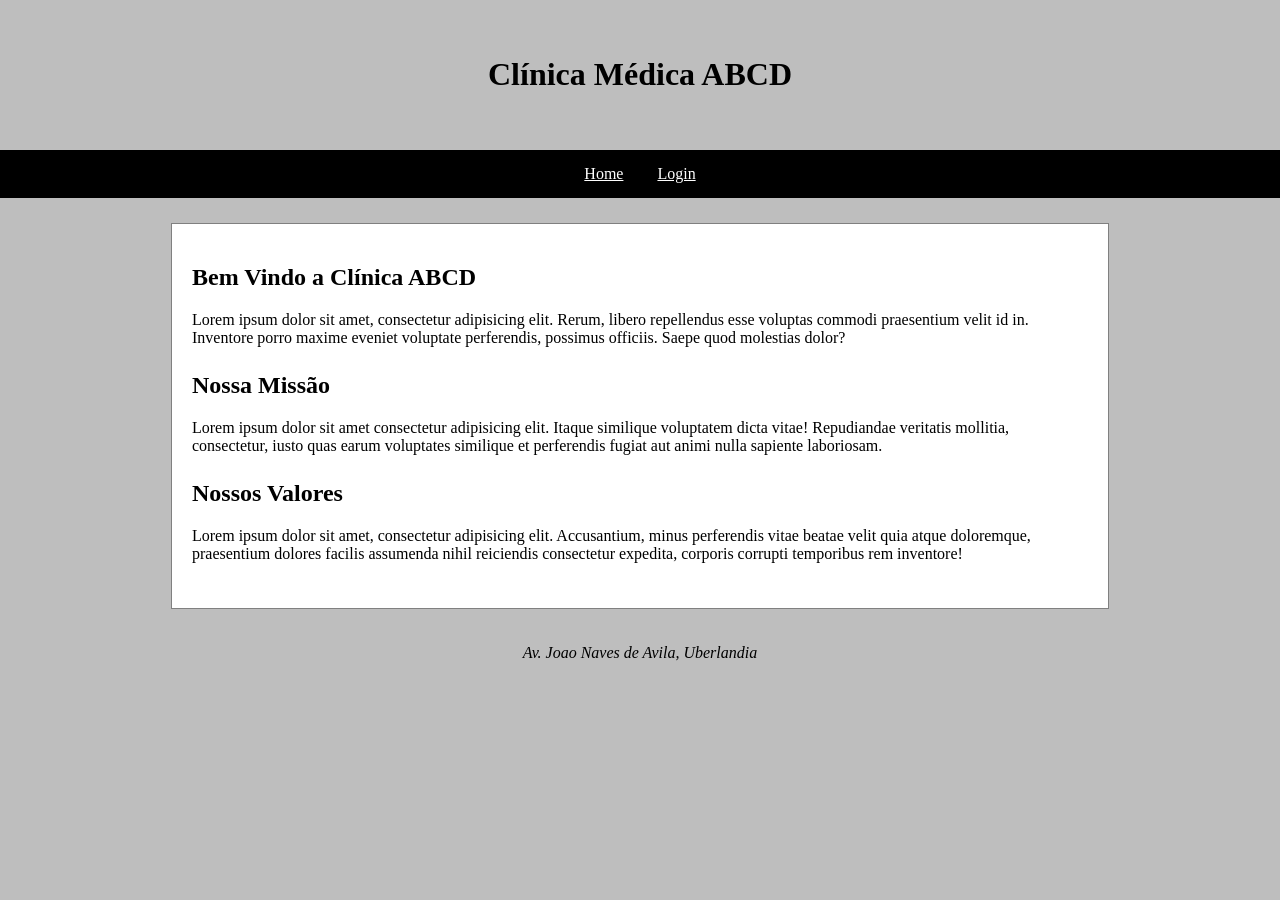
<file: index.html>
<!DOCTYPE html>
<html lang="pt-BR">
<head>
  <meta charset="UTF-8">
  <meta name="viewport" content="width=device-width, initial-scale=1.0">
  <link rel="stylesheet" href="./css/home.css">
    <title>DW2</title>
</head>
<body>
    <header>
        <h1>Clínica Médica ABCD</h1>
    </header>

    <nav>
        <ul>
            <li><a href="./index.html">Home</a></li>
            <li><a href="./login.html">Login</a></li>
        </ul>
    </nav>

    <main>
        <section>
            <h2>Bem Vindo a Clínica ABCD</h2>
            <p>Lorem ipsum dolor sit amet, consectetur adipisicing elit. Rerum, libero repellendus esse voluptas commodi praesentium velit id in. Inventore porro maxime eveniet voluptate perferendis, possimus officiis. Saepe quod molestias dolor?</p>
        </section>

        <section>
            <h2>Nossa Missão</h2>
            <p>Lorem ipsum dolor sit amet consectetur adipisicing elit. Itaque similique voluptatem dicta vitae! Repudiandae veritatis mollitia, consectetur, iusto quas earum voluptates similique et perferendis fugiat aut animi nulla sapiente laboriosam.</p>
        </section>

        <section>
            <h2>Nossos Valores</h2>
            <p>Lorem ipsum dolor sit amet, consectetur adipisicing elit. Accusantium, minus perferendis vitae beatae velit quia atque doloremque, praesentium dolores facilis assumenda nihil reiciendis consectetur expedita, corporis corrupti temporibus rem inventore!</p>
        </section>
     </main>

    <footer>
        <address>Av. Joao Naves de Avila, Uberlandia</address>
    </footer>
   
</body>
</html>
</file>
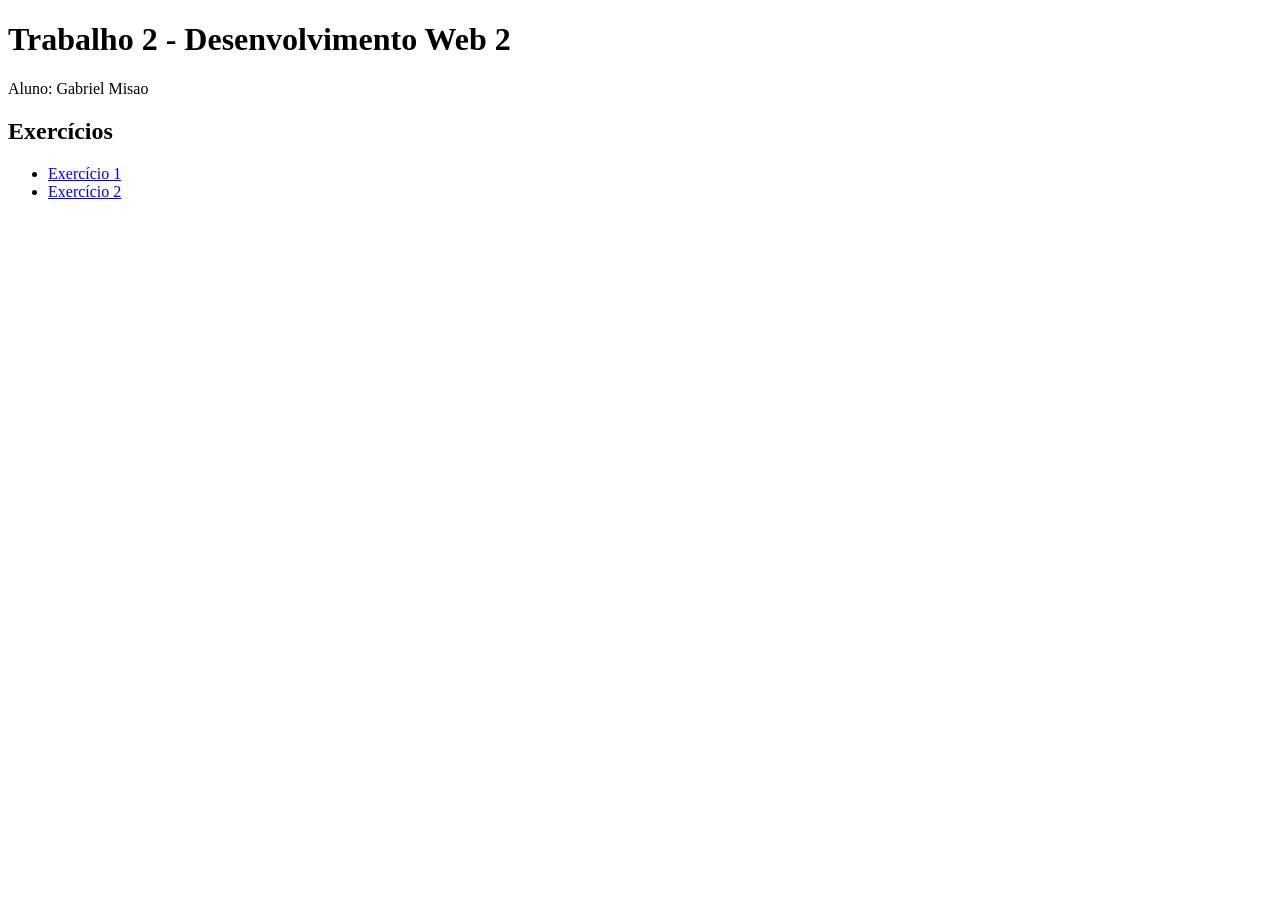
<file: trab2/index.html>
<!DOCTYPE html>
<html lang="pt-BR">
<head>
  <meta charset="UTF-8">
  <meta name="viewport" content="width=device-width, initial-scale=1.0">
  <title>Trabalho 2</title>
</head>
<body>
  <h1>Trabalho 2 - Desenvolvimento Web 2</h1>

  <p>Aluno: Gabriel Misao</p>

  <h2>Exercícios</h2>

  <ul>
    <li><a href="./ex1/index.html">Exercício 1</a></li>
    <li><a href="./ex2/index.html">Exercício 2</a></li>
  </ul>
</body>
</html>
</file>
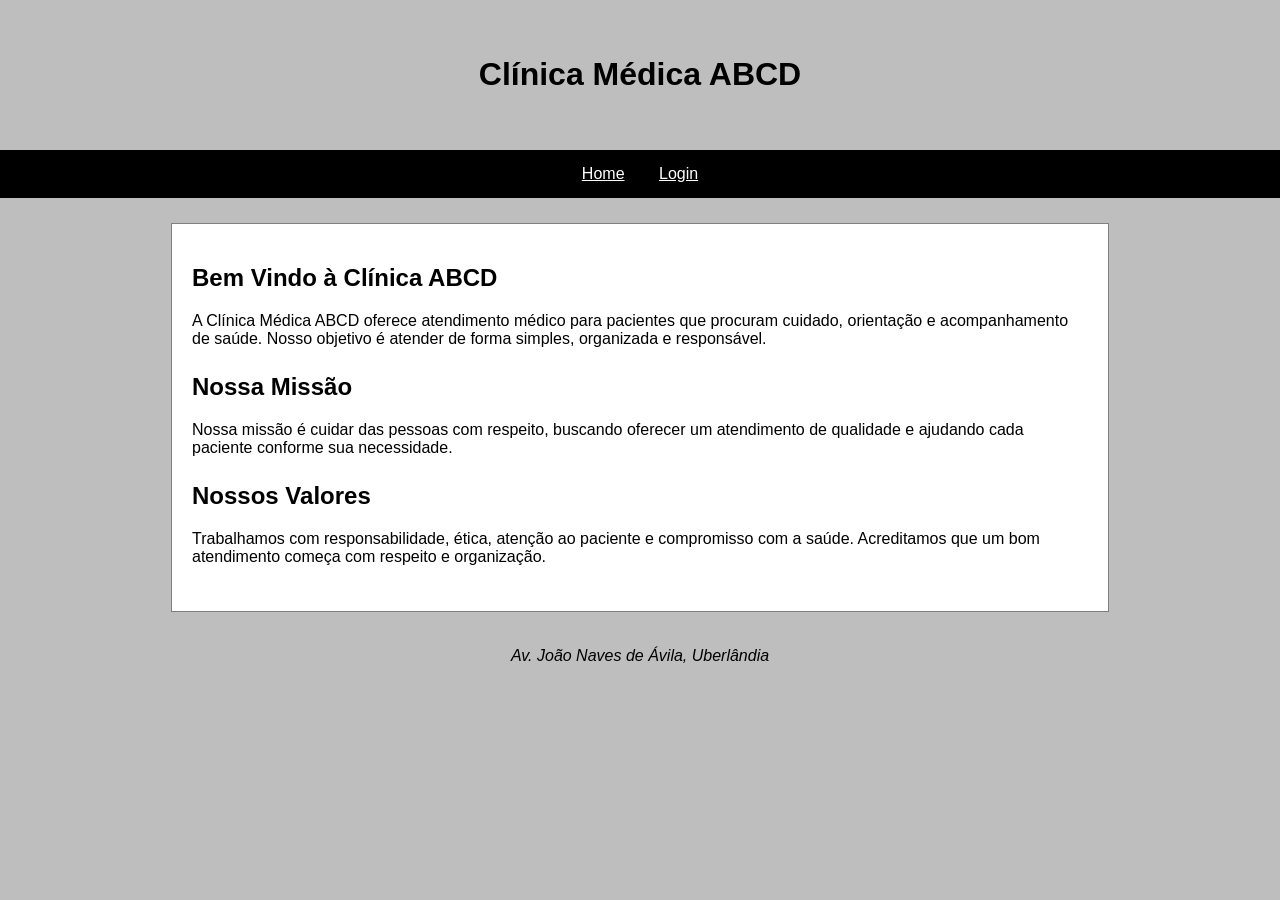
<file: trab2/ex1/index.html>
<!DOCTYPE html>
<html lang="pt-BR">
<head>
  <meta charset="UTF-8">
  <meta name="viewport" content="width=device-width, initial-scale=1.0">
  <link rel="stylesheet" href="./css/home.css">
  <title>Clínica Médica ABCD</title>
</head>
<body>
  <header>
    <h1>Clínica Médica ABCD</h1>
  </header>

  <nav>
    <ul>
      <li><a href="./index.html">Home</a></li>
      <li><a href="./login.html">Login</a></li>
    </ul>
  </nav>

  <main>
    <section>
      <h2>Bem Vindo à Clínica ABCD</h2>
      <p>
        A Clínica Médica ABCD oferece atendimento médico para pacientes que
        procuram cuidado, orientação e acompanhamento de saúde. Nosso objetivo
        é atender de forma simples, organizada e responsável.
      </p>
    </section>

    <section>
      <h2>Nossa Missão</h2>
      <p>
        Nossa missão é cuidar das pessoas com respeito, buscando oferecer um
        atendimento de qualidade e ajudando cada paciente conforme sua
        necessidade.
      </p>
    </section>

    <section>
      <h2>Nossos Valores</h2>
      <p>
        Trabalhamos com responsabilidade, ética, atenção ao paciente e
        compromisso com a saúde. Acreditamos que um bom atendimento começa com
        respeito e organização.
      </p>
    </section>
  </main>

  <footer>
    <address>Av. João Naves de Ávila, Uberlândia</address>
  </footer>
</body>
</html>
</file>
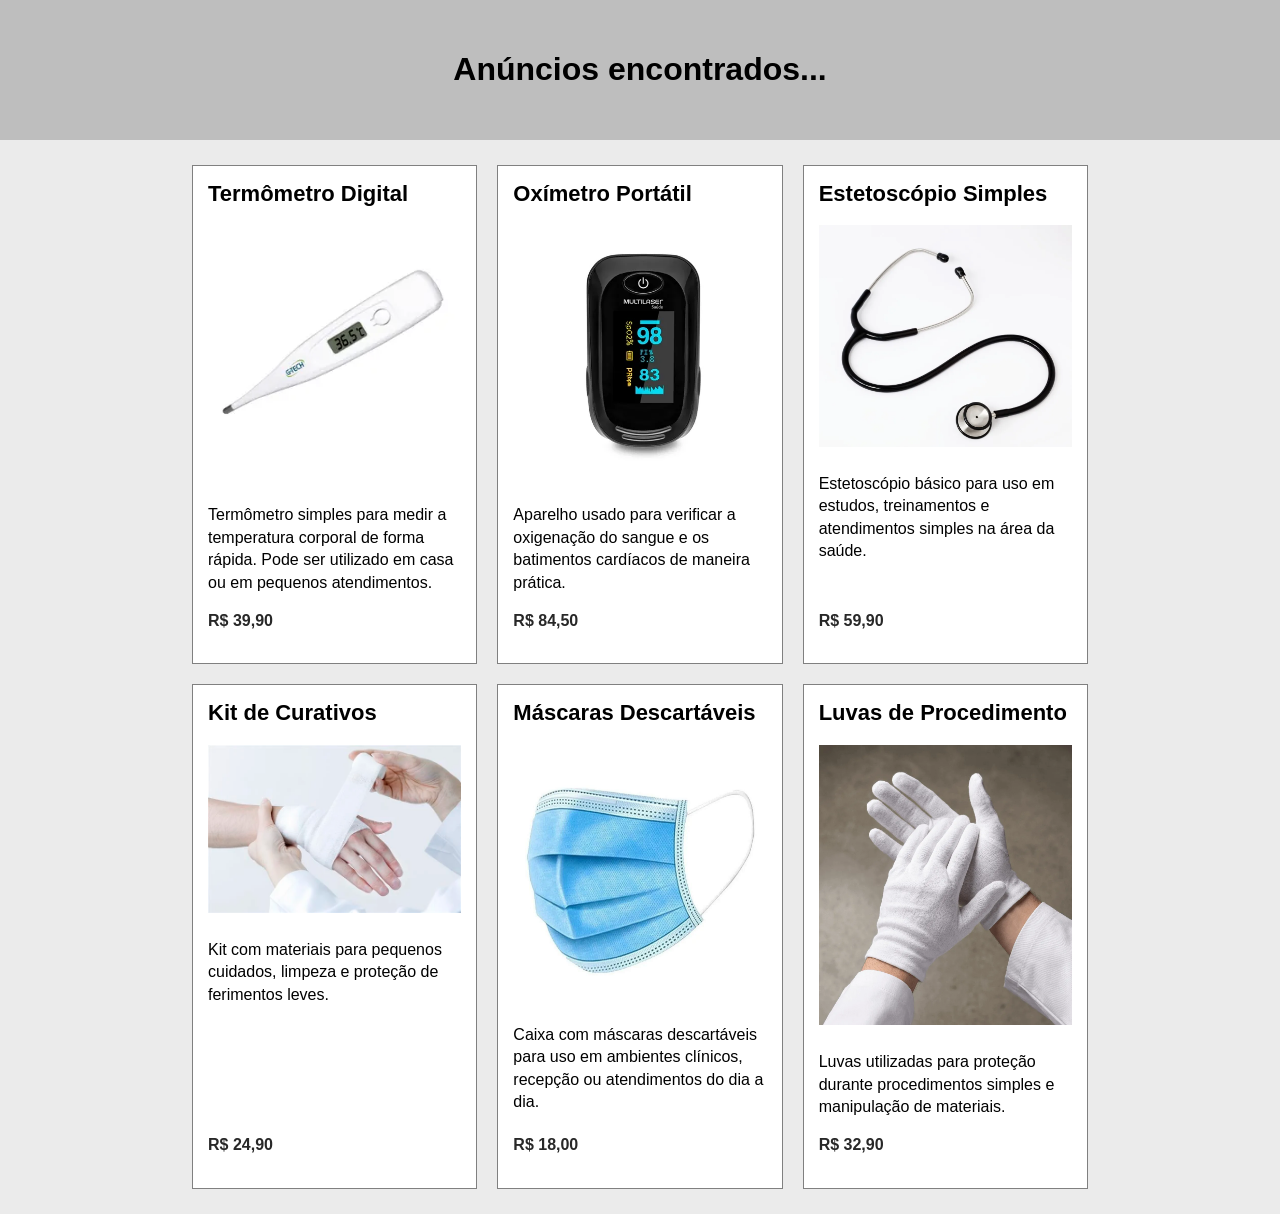
<file: trab2/ex2/index.html>
<!DOCTYPE html>
<html lang="pt-BR">
<head>
  <meta charset="UTF-8">
  <meta name="viewport" content="width=device-width, initial-scale=1.0">
  <link rel="stylesheet" href="./css/produtos.css">
  <title>Anúncios</title>
</head>
<body>
  <header>
    <h1>Anúncios encontrados...</h1>
  </header>

  <main>
    <article>
      <h2>Termômetro Digital</h2>
      <img src="../imagens/termometro.jpg" alt="Termômetro digital">
      <p>
        Termômetro simples para medir a temperatura corporal de forma rápida.
        Pode ser utilizado em casa ou em pequenos atendimentos.
      </p>
      <p class="preco">R$ 39,90</p>
    </article>

    <article>
      <h2>Oxímetro Portátil</h2>
      <img src="../imagens/oximetro.jpg" alt="Oxímetro portátil">
      <p>
        Aparelho usado para verificar a oxigenação do sangue e os batimentos
        cardíacos de maneira prática.
      </p>
      <p class="preco">R$ 84,50</p>
    </article>

    <article>
      <h2>Estetoscópio Simples</h2>
      <img src="../imagens/estetoscopio.jpg" alt="Estetoscópio simples">
      <p>
        Estetoscópio básico para uso em estudos, treinamentos e atendimentos
        simples na área da saúde.
      </p>
      <p class="preco">R$ 59,90</p>
    </article>

    <article>
      <h2>Kit de Curativos</h2>
      <img src="../imagens/curativo.jpg" alt="Kit de curativos">
      <p>
        Kit com materiais para pequenos cuidados, limpeza e proteção de
        ferimentos leves.
      </p>
      <p class="preco">R$ 24,90</p>
    </article>

    <article>
      <h2>Máscaras Descartáveis</h2>
      <img src="../imagens/mascara.jpg" alt="Máscaras descartáveis">
      <p>
        Caixa com máscaras descartáveis para uso em ambientes clínicos,
        recepção ou atendimentos do dia a dia.
      </p>
      <p class="preco">R$ 18,00</p>
    </article>

    <article>
      <h2>Luvas de Procedimento</h2>
      <img src="../imagens/luvas.jpg" alt="Luvas de procedimento">
      <p>
        Luvas utilizadas para proteção durante procedimentos simples e
        manipulação de materiais.
      </p>
      <p class="preco">R$ 32,90</p>
    </article>
  </main>
</body>
</html>
</file>
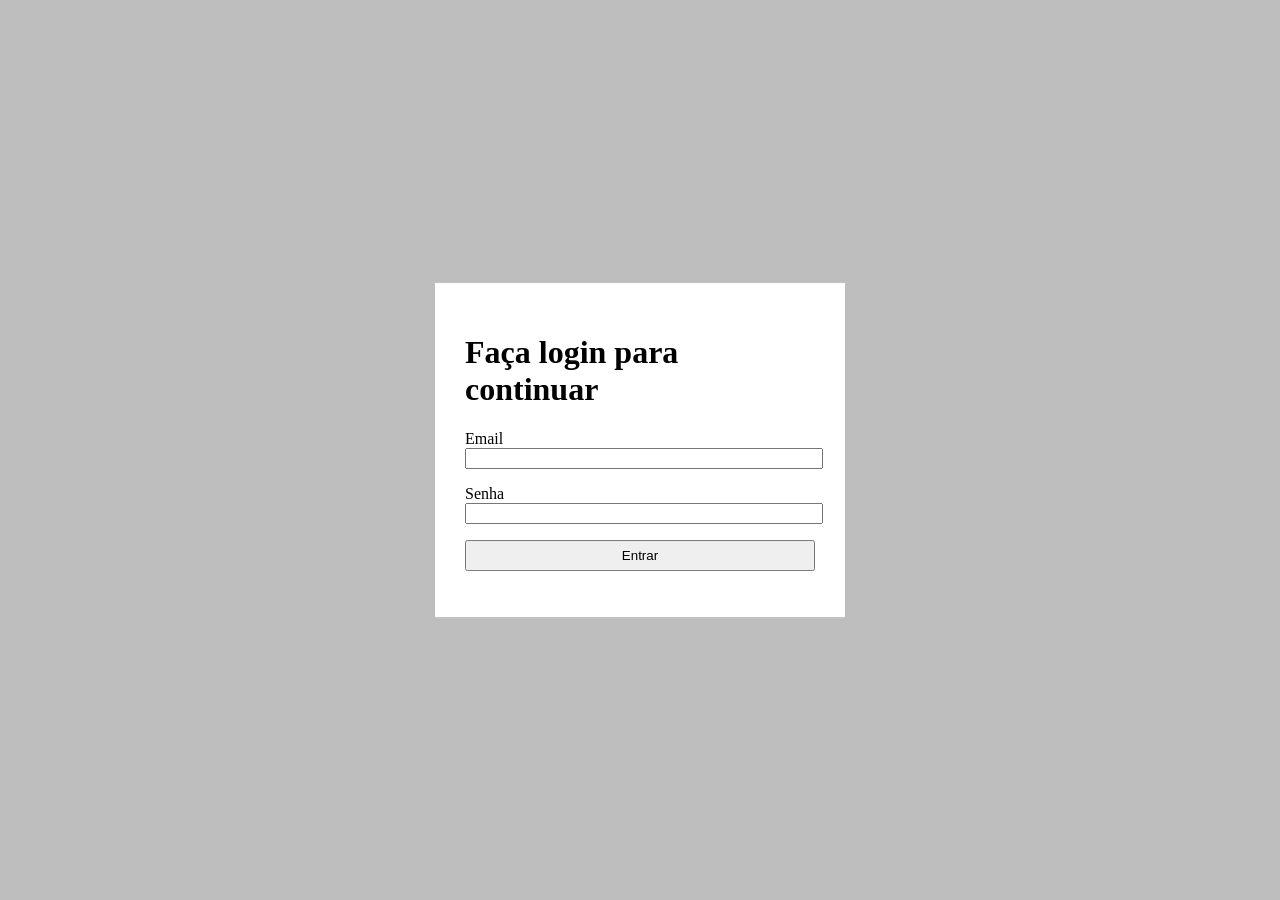
<file: login.html>
<!DOCTYPE html>
<html lang="pt-BR">
<head>
  <meta charset="UTF-8">
  <meta name="viewport" content="width=device-width, initial-scale=1.0">
  <link rel="stylesheet" href="./css/login.css">
    <title>Login</title>
</head>
<body>
  <main>
    <h1>Faça login para continuar</h1>

    <form action="login.php" method="post">
      <p>
        <label for="email">Email</label>
        <input type="email" id="email" name="email" required>
      </p>

      <p>
        <label for="senha">Senha</label>
        <input type="password" id="senha" name="senha" required>
      </p>

      <p>
        <button type="submit">Entrar</button>
      </p>
    </form>
  </main>
</body>
</html>
</file>
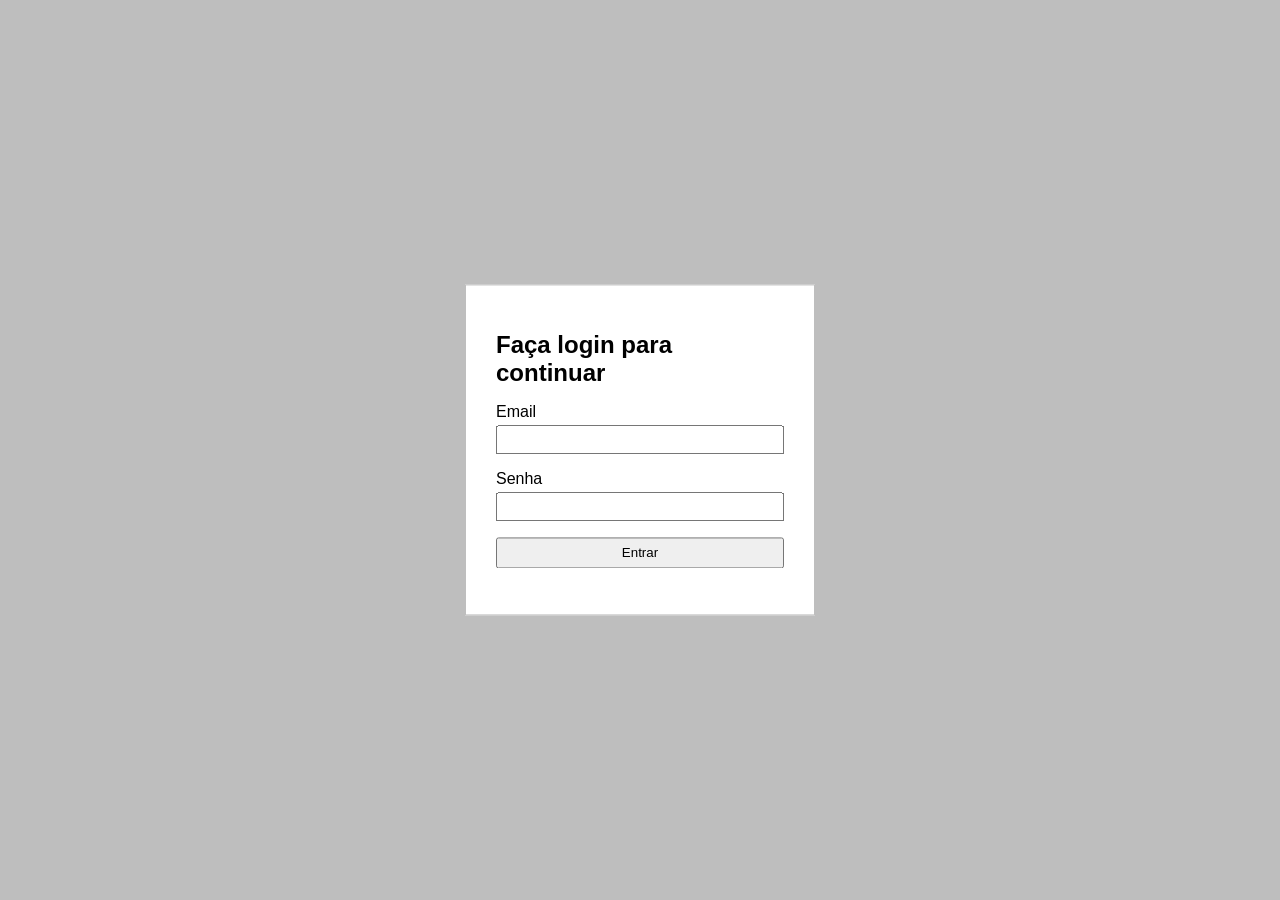
<file: trab2/ex1/login.html>
<!DOCTYPE html>
<html lang="pt-BR">
<head>
  <meta charset="UTF-8">
  <meta name="viewport" content="width=device-width, initial-scale=1.0">
  <link rel="stylesheet" href="./css/login.css">
  <title>Login</title>
</head>
<body>
  <main>
    <h1>Faça login para continuar</h1>

    <form action="login.php" method="post">
      <p>
        <label for="email">Email</label>
        <input type="email" id="email" name="email" required>
      </p>

      <p>
        <label for="senha">Senha</label>
        <input type="password" id="senha" name="senha" required>
      </p>

      <p>
        <button type="submit">Entrar</button>
      </p>
    </form>
  </main>
</body>
</html>
</file>
<file: css/home.css>
body {
  background-color: rgb(190, 190, 190);
  margin: 0;
}

header {
  background-color: rgb(190, 190, 190);
  text-align: center;
  padding: 35px;
}

nav {
  background-color: black;
  text-align: center;
  padding: 15px;
}

ul {
  padding: 0;
  margin: 0;
}

li {
  display: inline;
  margin: 15px;
}

a {
  color: white;
}

main {
  background-color: white;
  width: 70%;
  margin: 25px auto;
  padding: 20px;
  border: 1px solid gray;
}

section {
  margin-bottom: 25px;
}

footer {
  text-align: center;
  padding: 10px;
}

address {
  font-style: italic;
}
</file>
<file: trab2/ex1/css/home.css>
body {
  background-color: rgb(190, 190, 190);
  margin: 0;
  font-family: Arial, Helvetica, sans-serif;
}

header {
  background-color: rgb(190, 190, 190);
  text-align: center;
  padding: 35px;
}

nav {
  background-color: black;
  text-align: center;
  padding: 15px;
}

ul {
  padding: 0;
  margin: 0;
}

li {
  display: inline;
  margin: 15px;
}

a {
  color: white;
}

main {
  background-color: white;
  width: 70%;
  margin: 25px auto;
  padding: 20px;
  border: 1px solid gray;
  box-sizing: content-box;
}

section {
  margin-bottom: 25px;
}

footer {
  text-align: center;
  padding: 10px;
}

address {
  font-style: italic;
}

@media (max-width: 550px) {
  main {
    width: 95%;
  }

  li {
    margin: 8px;
  }

  header {
    padding: 25px;
  }
}
</file>
<file: trab2/ex2/css/produtos.css>
body {
  margin: 0;
  background-color: rgb(235, 235, 235);
  font-family: Arial, Helvetica, sans-serif;
}

header {
  background-color: rgb(190, 190, 190);
  padding: 30px;
  text-align: center;
}

main {
  width: 70%;
  margin: 25px auto;
  display: flex;
  flex-wrap: wrap;
  gap: 20px;
  justify-content: center;
}

article {
  background-color: white;
  border: 1px solid gray;
  padding: 15px;
  box-sizing: border-box;
  flex-basis: 250px;
  max-width: 350px;
  flex-grow: 1;
  display: flex;
  flex-direction: column;
}

article h2 {
  margin-top: 0;
  font-size: 22px;
}

article img {
  max-width: 100%;
  height: auto;
  margin-bottom: 10px;
}

article p {
  line-height: 1.4;
}

.preco {
  font-weight: bold;
  margin-top: auto;
  color: rgb(40, 40, 40);
}

@media (max-width: 399px) {
  main {
    width: 95%;
  }
}
</file>
<file: css/login.css>
body {
  background-color: rgb(190, 190, 190);
  margin: 0;
  height: 100%;
}

main {
  background-color: white;
  width: 350px;
  padding: 30px;
  border: 1px solid rgb(190, 190, 190);
  position: absolute;
  top: 50%;
  left: 50%;
  transform: translate(-50%, -50%);
}

label {
  display: block;
}

input {
  width: 100%;
}

button {
  width: 100%;
  padding: 6px;
}
</file>
<file: trab2/ex1/css/login.css>
body {
  background-color: rgb(190, 190, 190);
  margin: 0;
  font-family: Arial, Helvetica, sans-serif;
}

main {
  background-color: white;
  margin: 20px;
  padding: 30px;
  border: 1px solid rgb(190, 190, 190);
  box-sizing: border-box;
}

h1 {
  font-size: 24px;
}

label {
  display: block;
  margin-bottom: 4px;
}

input {
  width: 100%;
  padding: 5px;
  box-sizing: border-box;
}

button {
  width: 100%;
  padding: 6px;
}

@media (min-width: 551px) {
  main {
    width: 350px;
    margin: 0;
    position: absolute;
    top: 50%;
    left: 50%;
    transform: translate(-50%, -50%);
  }
}
</file>
